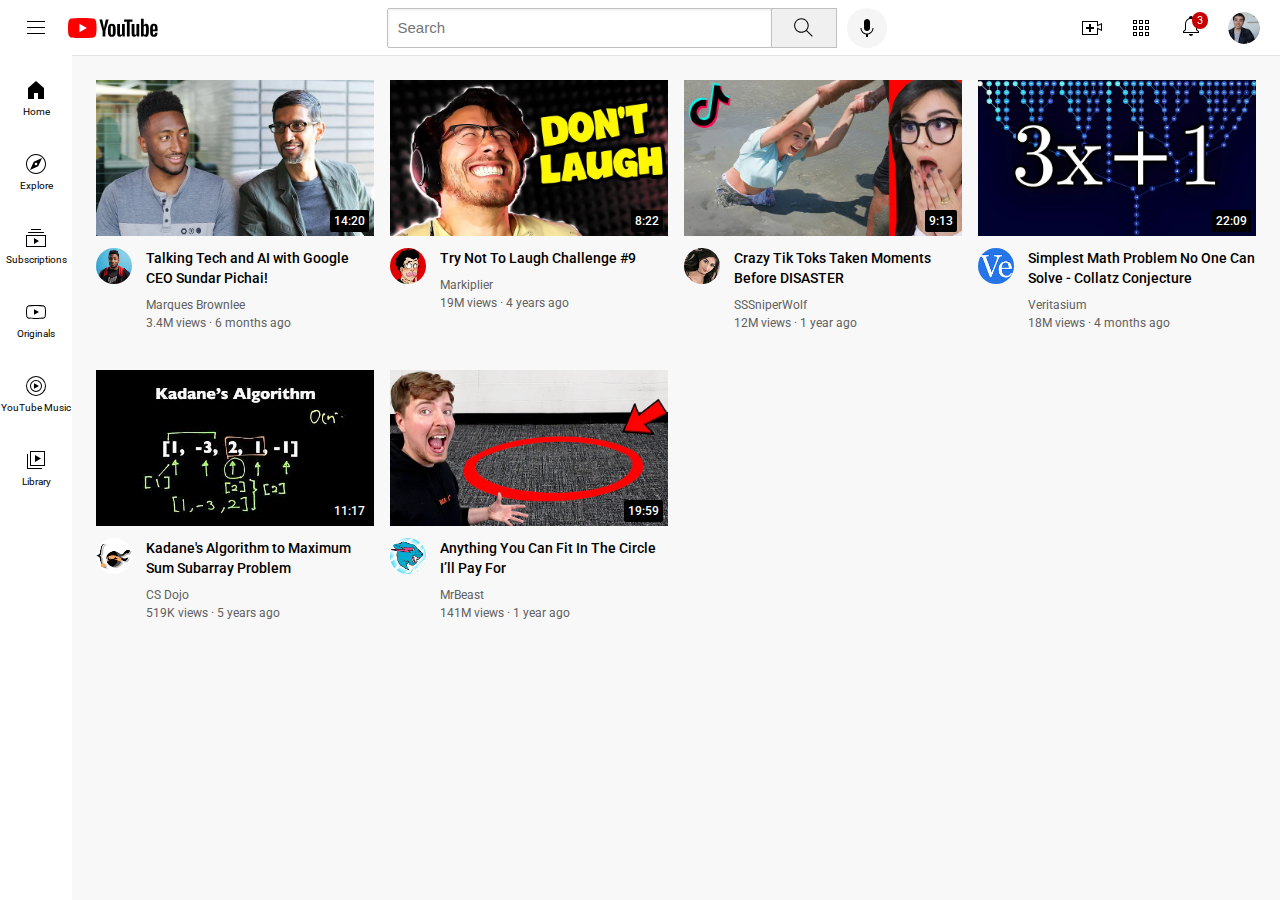
<file: index.html>
<!DOCTYPE html>
<html>
    <head>
        <link rel="preconnect" href="https://fonts.googleapis.com">
        <link rel="preconnect" href="https://fonts.gstatic.com" crossorigin>
        <link href="https://fonts.googleapis.com/css2?family=Roboto:wght@400;500;700&display=swap" rel="stylesheet">

        <link rel="stylesheet" href="styles/general.css">
        <link rel="stylesheet" href="styles/header.css">
        <link rel="stylesheet" href="styles/video.css">
        <link rel="stylesheet" href="styles/sidebar.css">

        <title>YouTube.com Clone</title>
    </head>

    <body>
        <header class="header">
            <div class="left-section">
                <img class="hamburger-menu" src="icons/hamburger-menu.svg">
                <img class="youtube-logo" src="icons/youtube-logo.svg">
            </div>
            <div class="middle-section">
                <input class="search-bar" type="text" placeholder="Search">
                <button class="search-button">
                    <img class="search-icon" src="icons/search.svg">
                    <div class="tooltip">Search</div>
                </button>
                <!-- Put position absolute inside of position relative -->
                <button class="voice-search-button">
                    <img class="voice-search-icon" src="icons/voice-search-icon.svg">
                    <div class="tooltip">Search with your voice</div>
                </button>
            </div>
            <div class="right-section">
                <div class="upload-icon-container">
                    <img class="upload-icon" src="icons/upload.svg">
                    <div class="tooltip">Create</div>
                </div>
                <div class="youtube-app-container">
                    <img class="youtube-apps-icon" src="icons/youtube-apps.svg">
                    <div class="tooltip">YouTube apps</div>
                </div>
                
                <div class="notifications-icon-container">
                    <img class="notifications-icon" src="icons/notifications.svg">
                    <div class="notifications-count">3</div>
                    <div class="tooltip">Notifications</div>
                </div>
                <img class="current-user-picture" src="channel-pictures/my-channel.jpeg">
            </div>
        </header>

        <nav class="sidebar">
            <div class="sidebar-link">
                <img src="icons/home.svg">
                <div>Home</div>
            </div>
            <div class="sidebar-link">
                <img src="icons/explore.svg">
                <div>Explore</div>
            </div>
            <div class="sidebar-link">
                <img src="icons/subscriptions.svg">
                <div>Subscriptions</div>
            </div>
            <div class="sidebar-link">
                <img src="icons/originals.svg">
                <div>Originals</div>
            </div>
            <div class="sidebar-link">
                <img src="icons/youtube-music.svg">
                <div>YouTube Music</div>
            </div>
            <div class="sidebar-link">
                <img src="icons/library.svg">
                <div>Library</div>
            </div>
        </nav>

        <main>
            <section class="video-grid">
                <div class="video-preview">
                    <div class="thumbnail-row">
                        <img class="thumbnail" src="thumbnails/thumbnail-1.webp">
                        <div class="video-time" >14:20</div>
                    </div>
                    <div class="video-info-grid">
                        <div class="channel-picture">
                            <img class="profile-picture" src="channel-pictures/channel-1.jpeg"> 
                        </div>
                        <div class="video-info">
                            <p class="video-title">
                                Talking Tech and AI with Google CEO Sundar Pichai!
                            </p>
                            <p class="video-author">
                                Marques Brownlee
                            </p>
                            <p class="video-stats">
                                3.4M views &#183; 6 months ago
                        </div>
                        </p> 
                    </div>
                </div>
                <div class="video-preview">
                    <div class="thumbnail-row">
                        <img class="thumbnail" src="thumbnails/thumbnail-2.webp">
                        <div class="video-time" >8:22</div>
                    </div>
                    <div class="video-info-grid">
                        <div class="channel-picture">
                            <img class="profile-picture" src="channel-pictures/channel-2.jpeg"> 
                        </div>
                        <div class="video-info">
                            <p class="video-title">
                                Try Not To Laugh Challenge #9
                            </p>
                            <p class="video-author">
                                Markiplier
                            </p>
                            <p class="video-stats">
                                19M views · 4 years ago
                        </div>
                        </p> 
                    </div>
                </div>
                <div class="video-preview">
                    <div class="thumbnail-row">
                        <img class="thumbnail" src="thumbnails/thumbnail-3.webp">
                        <div class="video-time" >9:13</div>
                    </div>
                    <div class="video-info-grid">
                        <div class="channel-picture">
                            <img class="profile-picture" src="channel-pictures/channel-3.jpeg"> 
                        </div>
                        <div class="video-info">
                            <p class="video-title">
                                Crazy Tik Toks Taken Moments Before DISASTER
                            </p>
                            <p class="video-author">
                                SSSniperWolf
                            </p>
                            <p class="video-stats">
                                12M views · 1 year ago
                        </div>
                        </p> 
                    </div>
                </div>
                <div class="video-preview">
                    <div class="thumbnail-row">
                        <img class="thumbnail" src="thumbnails/thumbnail-4.webp">
                        <div class="video-time" >22:09</div>
                    </div>
                    <div class="video-info-grid">
                        <div class="channel-picture">
                            <img class="profile-picture" src="channel-pictures/channel-4.jpeg">
                        </div>
                        <div class="video-info">
                            <p class="video-title">
                                Simplest Math Problem No One Can Solve - Collatz Conjecture
                            </p>
                            <p class="video-author">
                                Veritasium
                            </p>
                            <p class="video-stats">
                                18M views · 4 months ago
                        </div>
                        </p> 
                    </div>
                </div>
                <div class="video-preview">
                    <div class="thumbnail-row">
                        <img class="thumbnail" src="thumbnails/thumbnail-5.webp">
                        <div class="video-time" >11:17</div>
                    </div>
                    <div class="video-info-grid">
                        <div class="channel-picture">
                            <img class="profile-picture" src="channel-pictures/channel-5.jpeg"> 
                        </div>
                        <div class="video-info">
                            <p class="video-title">
                                Kadane's Algorithm to Maximum Sum Subarray Problem
                            </p>
                            <p class="video-author">
                                CS Dojo
                            </p>
                            <p class="video-stats">
                                519K views · 5 years ago
                        </div>
                        </p> 
                    </div>
                </div>
                <div class="video-preview">
                    <div class="thumbnail-row">
                        <img class="thumbnail" src="thumbnails/thumbnail-6.webp">
                        <div class="video-time" >19:59</div>
                    </div>
                    <div class="video-info-grid">
                        <div class="channel-picture">
                            <img class="profile-picture" src="channel-pictures/channel-6.jpeg"> 
                        </div>
                        <div class="video-info">
                            <p class="video-title">
                                Anything You Can Fit In The Circle I’ll Pay For
                            </p>
                            <p class="video-author">
                                MrBeast
                            </p>
                            <p class="video-stats">
                                141M views · 1 year ago
                        </div>
                        </p> 
                    </div>
                </div>
            </section>
        </main>
        
    </body>
</html>
</file>
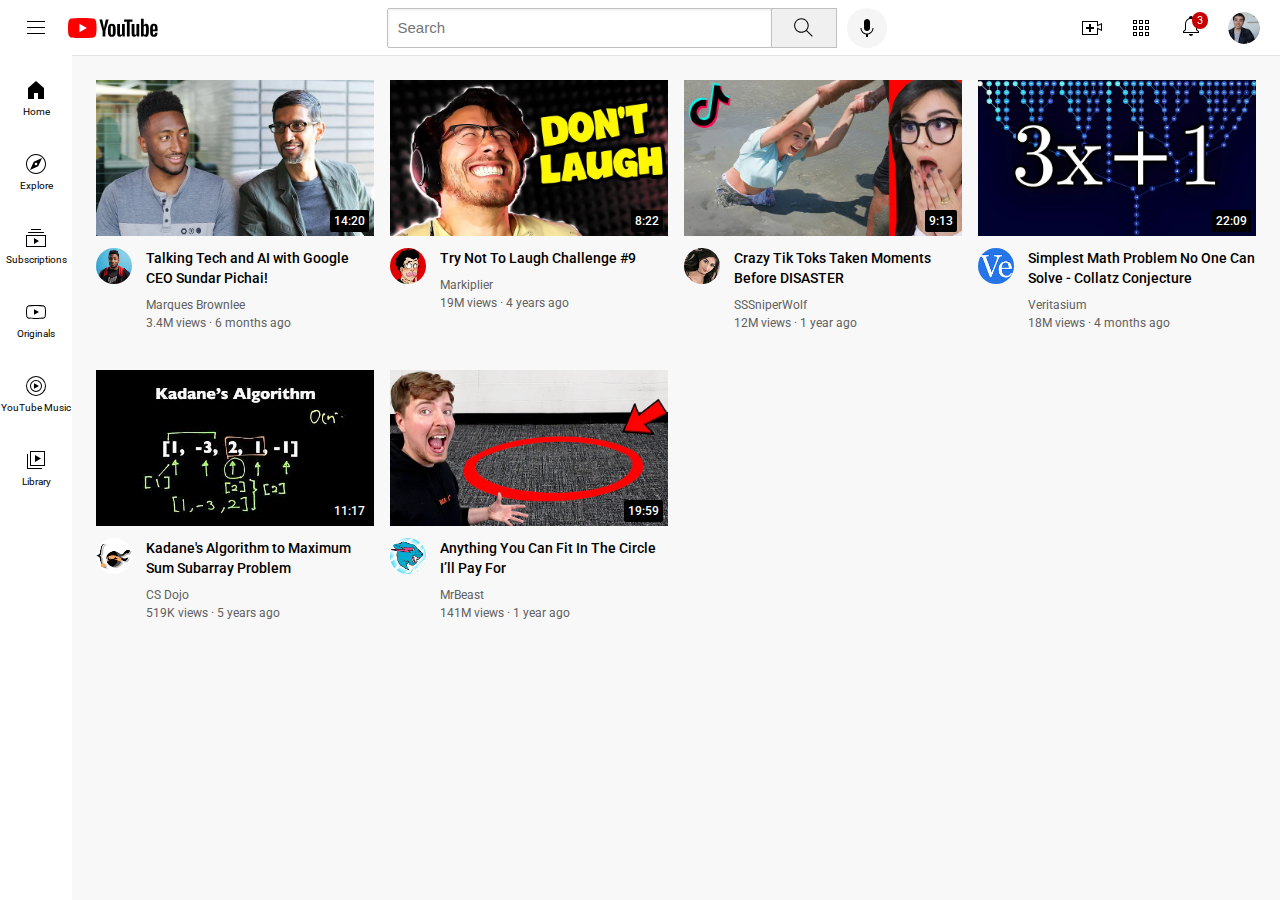
<file: youtube.html>
<!DOCTYPE html>
<html>
    <head>
        <link rel="preconnect" href="https://fonts.googleapis.com">
        <link rel="preconnect" href="https://fonts.gstatic.com" crossorigin>
        <link href="https://fonts.googleapis.com/css2?family=Roboto:wght@400;500;700&display=swap" rel="stylesheet">

        <link rel="stylesheet" href="styles/general.css">
        <link rel="stylesheet" href="styles/header.css">
        <link rel="stylesheet" href="styles/video.css">
        <link rel="stylesheet" href="styles/sidebar.css">

        <title>YouTube.com Clone</title>
    </head>

    <body>
        <header class="header">
            <div class="left-section">
                <img class="hamburger-menu" src="icons/hamburger-menu.svg">
                <img class="youtube-logo" src="icons/youtube-logo.svg">
            </div>
            <div class="middle-section">
                <input class="search-bar" type="text" placeholder="Search">
                <button class="search-button">
                    <img class="search-icon" src="icons/search.svg">
                    <div class="tooltip">Search</div>
                </button>
                <!-- Put position absolute inside of position relative -->
                <button class="voice-search-button">
                    <img class="voice-search-icon" src="icons/voice-search-icon.svg">
                    <div class="tooltip">Search with your voice</div>
                </button>
            </div>
            <div class="right-section">
                <div class="upload-icon-container">
                    <img class="upload-icon" src="icons/upload.svg">
                    <div class="tooltip">Create</div>
                </div>
                <div class="youtube-app-container">
                    <img class="youtube-apps-icon" src="icons/youtube-apps.svg">
                    <div class="tooltip">YouTube apps</div>
                </div>
                
                <div class="notifications-icon-container">
                    <img class="notifications-icon" src="icons/notifications.svg">
                    <div class="notifications-count">3</div>
                    <div class="tooltip">Notifications</div>
                </div>
                <img class="current-user-picture" src="channel-pictures/my-channel.jpeg">
            </div>
        </header>

        <nav class="sidebar">
            <div class="sidebar-link">
                <img src="icons/home.svg">
                <div>Home</div>
            </div>
            <div class="sidebar-link">
                <img src="icons/explore.svg">
                <div>Explore</div>
            </div>
            <div class="sidebar-link">
                <img src="icons/subscriptions.svg">
                <div>Subscriptions</div>
            </div>
            <div class="sidebar-link">
                <img src="icons/originals.svg">
                <div>Originals</div>
            </div>
            <div class="sidebar-link">
                <img src="icons/youtube-music.svg">
                <div>YouTube Music</div>
            </div>
            <div class="sidebar-link">
                <img src="icons/library.svg">
                <div>Library</div>
            </div>
        </nav>

        <main>
            <section class="video-grid">
                <div class="video-preview">
                    <div class="thumbnail-row">
                        <img class="thumbnail" src="thumbnails/thumbnail-1.webp">
                        <div class="video-time" >14:20</div>
                    </div>
                    <div class="video-info-grid">
                        <div class="channel-picture">
                            <img class="profile-picture" src="channel-pictures/channel-1.jpeg"> 
                        </div>
                        <div class="video-info">
                            <p class="video-title">
                                Talking Tech and AI with Google CEO Sundar Pichai!
                            </p>
                            <p class="video-author">
                                Marques Brownlee
                            </p>
                            <p class="video-stats">
                                3.4M views &#183; 6 months ago
                        </div>
                        </p> 
                    </div>
                </div>
                <div class="video-preview">
                    <div class="thumbnail-row">
                        <img class="thumbnail" src="thumbnails/thumbnail-2.webp">
                        <div class="video-time" >8:22</div>
                    </div>
                    <div class="video-info-grid">
                        <div class="channel-picture">
                            <img class="profile-picture" src="channel-pictures/channel-2.jpeg"> 
                        </div>
                        <div class="video-info">
                            <p class="video-title">
                                Try Not To Laugh Challenge #9
                            </p>
                            <p class="video-author">
                                Markiplier
                            </p>
                            <p class="video-stats">
                                19M views · 4 years ago
                        </div>
                        </p> 
                    </div>
                </div>
                <div class="video-preview">
                    <div class="thumbnail-row">
                        <img class="thumbnail" src="thumbnails/thumbnail-3.webp">
                        <div class="video-time" >9:13</div>
                    </div>
                    <div class="video-info-grid">
                        <div class="channel-picture">
                            <img class="profile-picture" src="channel-pictures/channel-3.jpeg"> 
                        </div>
                        <div class="video-info">
                            <p class="video-title">
                                Crazy Tik Toks Taken Moments Before DISASTER
                            </p>
                            <p class="video-author">
                                SSSniperWolf
                            </p>
                            <p class="video-stats">
                                12M views · 1 year ago
                        </div>
                        </p> 
                    </div>
                </div>
                <div class="video-preview">
                    <div class="thumbnail-row">
                        <img class="thumbnail" src="thumbnails/thumbnail-4.webp">
                        <div class="video-time" >22:09</div>
                    </div>
                    <div class="video-info-grid">
                        <div class="channel-picture">
                            <img class="profile-picture" src="channel-pictures/channel-4.jpeg">
                        </div>
                        <div class="video-info">
                            <p class="video-title">
                                Simplest Math Problem No One Can Solve - Collatz Conjecture
                            </p>
                            <p class="video-author">
                                Veritasium
                            </p>
                            <p class="video-stats">
                                18M views · 4 months ago
                        </div>
                        </p> 
                    </div>
                </div>
                <div class="video-preview">
                    <div class="thumbnail-row">
                        <img class="thumbnail" src="thumbnails/thumbnail-5.webp">
                        <div class="video-time" >11:17</div>
                    </div>
                    <div class="video-info-grid">
                        <div class="channel-picture">
                            <img class="profile-picture" src="channel-pictures/channel-5.jpeg"> 
                        </div>
                        <div class="video-info">
                            <p class="video-title">
                                Kadane's Algorithm to Maximum Sum Subarray Problem
                            </p>
                            <p class="video-author">
                                CS Dojo
                            </p>
                            <p class="video-stats">
                                519K views · 5 years ago
                        </div>
                        </p> 
                    </div>
                </div>
                <div class="video-preview">
                    <div class="thumbnail-row">
                        <img class="thumbnail" src="thumbnails/thumbnail-6.webp">
                        <div class="video-time" >19:59</div>
                    </div>
                    <div class="video-info-grid">
                        <div class="channel-picture">
                            <img class="profile-picture" src="channel-pictures/channel-6.jpeg"> 
                        </div>
                        <div class="video-info">
                            <p class="video-title">
                                Anything You Can Fit In The Circle I’ll Pay For
                            </p>
                            <p class="video-author">
                                MrBeast
                            </p>
                            <p class="video-stats">
                                141M views · 1 year ago
                        </div>
                        </p> 
                    </div>
                </div>
            </section>
        </main>
        
    </body>
</html>
</file>
<file: styles/general.css>
p {
    margin-top: 0;
    margin-bottom: 0;
}

body {
    /* This style below will be inherited */
    font-family: Roboto, Arial;
    margin: 0;
    padding-top: 80px;
    padding-left: 96px;
    padding-right: 24px;
    background-color: rgb(248, 248, 248);
}
</file>
<file: styles/header.css>
.header {
   height: 55px;
   display: flex;
   flex-direction: row;
   justify-content: space-between;
   position: fixed;
   top: 0;
   left: 0;
   right: 0;
   z-index: 100;

   background-color: white;
   border-bottom-width: 1px;
   border-bottom-style: solid;
   border-bottom-color: rgb(228, 228, 228);
}

.left-section {
    display: flex;
    align-items: center;
}
.hamburger-menu {
    height: 24px;
    margin-left: 24px;
    margin-right: 20px;
}
.youtube-logo {
    height: 20px;
}

.middle-section {
    flex: 1;
    margin-left: 70px;
    margin-right: 35px;
    max-width: 500px;
    display: flex;
    align-items: center;
}
.search-bar {
    flex: 1;
    height: 36px;
    padding-left: 10px;
    font-size: 16px;
    border: 1px solid rgb(192, 192, 192);
    border-radius: 2px;
    box-shadow: inset 1px 2px 3px rgba(0, 0, 0, 0.05);
    width: 0;
}

.search-bar::placeholder {
    font-size: 15px;
}
.search-button {
    height: 40px;
    width: 66px;
    background-color: rgb(240, 240, 240);
    border-width: 1px;
    border-style: solid;
    border-color: rgb(192, 192, 192);
    margin-left: -1px;
    margin-right: 10px;
    position: relative;
}

.search-button,
.voice-search-button,
.upload-icon-container,
.youtube-app-container,
.notification-icon-container {
    display: flex;
    justify-content: center;
    align-items: center;
    position: relative;
}

.search-button .tooltip,
.voice-search-button .tooltip,
.upload-icon-container .tooltip,
.youtube-app-container .tooltip,
.notifications-icon-container .tooltip {
    position: absolute;
    background-color: gray;
    color: white;
    padding-top: 4px;
    padding-bottom: 4px;
    padding-left: 8px;
    padding-right: 8px;
    border-radius: 2px;
    font-size: 12px;
    bottom: -30px;
    opacity: 0;
    transition: opacity 0.15s;
    pointer-events: none;
    white-space: nowrap;
}

.search-button:hover .tooltip,
.voice-search-button:hover .tooltip,
.upload-icon-container:hover .tooltip,
.youtube-app-container:hover .tooltip,
.notifications-icon-container:hover .tooltip {
    opacity: 1;
}

.search-icon {
    height: 25px;
}
.voice-search-button {
    height: 40px;
    width: 40px;
    border-radius: 20px;
    border: none;
    background-color: rgb(245, 245, 245);
}

.voice-search-icon {
    height: 24px;
}
.right-section {
    width: 180px;
    margin-right: 20px;
    display: flex;
    align-items: center;
    justify-content: space-between;
    flex-shrink: 0;
}

.upload-icon {
    height: 24px;
}

.youtube-apps-icon {
    height: 24px;
}

.notifications-icon {
    height: 24px;
}
.notifications-icon-container {
    position: relative;
}
.notifications-count {
    position: absolute;
    top: -2px;
    right: -5px;
    background-color: rgb(200, 0, 0);
    color: white;
    font-size: 11px;
    padding-left: 5px;
    padding-right: 5px;
    padding-bottom: 2px;
    padding-top: 2px;
    border-radius: 10px;

}
.current-user-picture {
    height: 32px;
    border-radius: 16px;
}
</file>
<file: styles/video.css>
.video-title {
    margin-top: 0;
    font-size: 14px;
    font-weight: 500;
    line-height: 20px;
    margin-bottom: 10px;
}
.thumbnail {
    width: 100%;
}

.video-info-grid {
    display: grid;
    grid-template-columns: 50px 1fr;
}

.profile-picture {
    width: 36px;
    border-radius: 18px;
}

.thumbnail-row {
    margin-bottom: 8px;
    position: relative;
}

.video-author,
.video-stats {
    font-size: 12px;
    color: rgb(96, 96, 96);
}

.video-author {
    margin-bottom: 4px;
}

.video-grid {
    display: grid;
    grid-template-columns: 1fr 1fr 1fr;
    column-gap: 16px;
    row-gap: 40px;
}
@media (max-width:750px) {
    .video-grid {
        grid-template-columns: 1fr 1fr;
    }
}

@media (min-width:751px) and (max-width: 999px) {
    .video-grid {
        grid-template-columns: 1fr 1fr 1fr;
    }
}

@media (min-width:1000px) {
    .video-grid {
        grid-template-columns: 1fr 1fr 1fr 1fr;
    }
}

.video-time {
    background-color: black;
    color: white;
    position: absolute;
    bottom: 8px;
    right: 5px;
    font-size: 12px;
    font-weight: 500;
    padding: 4px;
    border-radius: 2px;
}
</file>
<file: styles/sidebar.css>
.sidebar {
    position: fixed;
    left: 0;
    bottom: 0;
    top: 55px;
    background-color: white;
    width: 72px;
    z-index: 200;
    padding-top: 5px;
}
.sidebar-link {
    height: 74px;
    display: flex;
    justify-content: center;
    align-items: center;
    flex-direction: column;
    cursor: pointer;
}
.sidebar-link:hover {
    background-color: rgb(235, 235, 235);
}

.sidebar-link img {
    height: 24px;
    margin-bottom: 4px;
}

.sidebar-link div {
    font-size: 10px;
}
</file>
